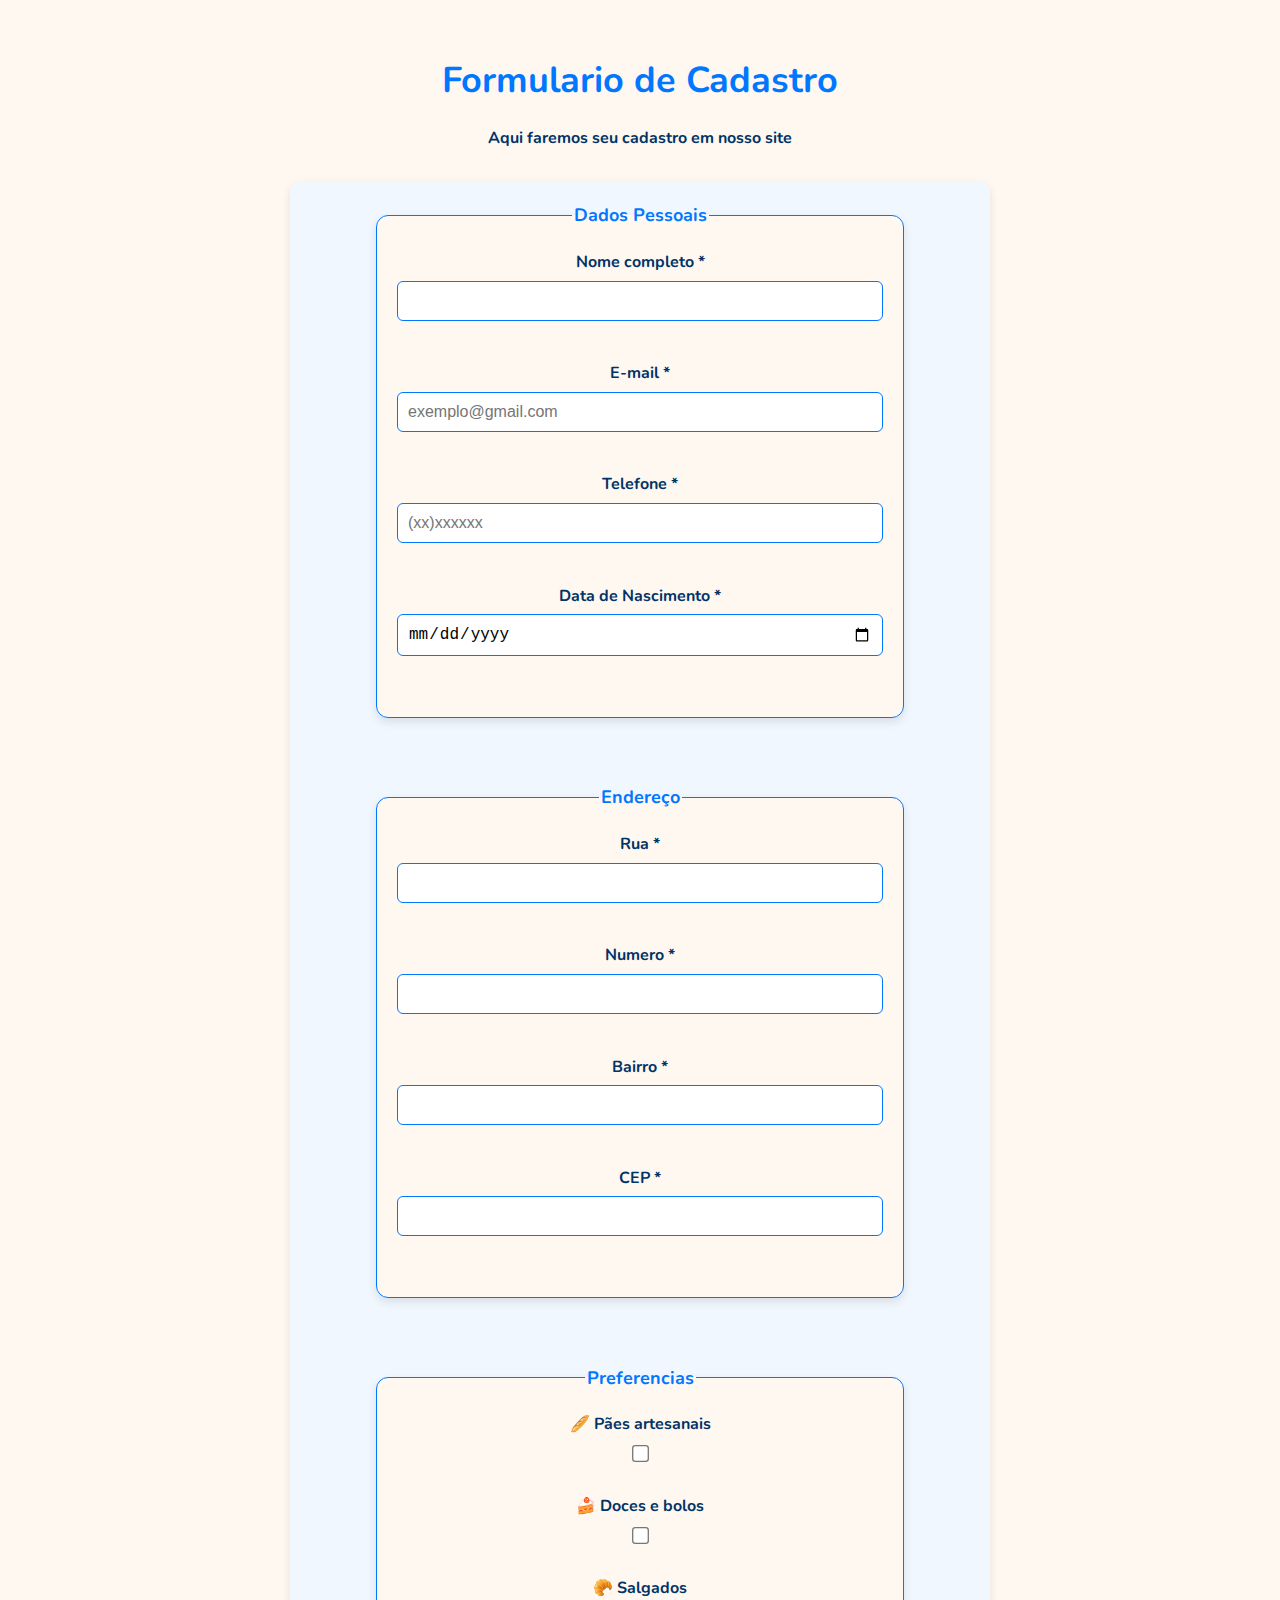
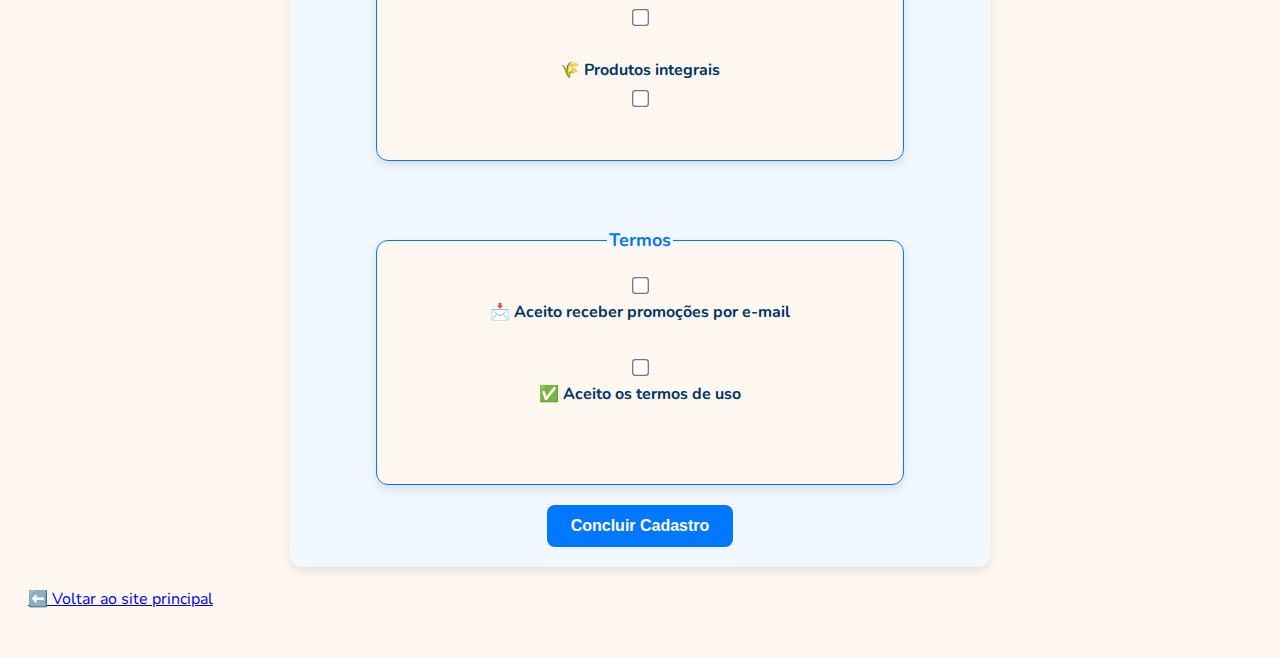
<file: cad.html>
<!DOCTYPE html>
<html lang="en">
<head>
    <meta charset="UTF-8">
    <meta name="viewport" content="width=device-width, initial-scale=1.0">
    <link rel="stylesheet" href="cadastro.css">
    <title>Cadastro do cliente</title>
</head>
<body>
    <header>
        <h1>Formulario de Cadastro</h1>
        <p>Aqui faremos seu cadastro em nosso site</p>
    </header>

    <form action="processa_formulario.php" method="post">
        <fieldset>
            <legend>Dados Pessoais</legend>

            <label for="nome">Nome completo *</label>
            <input type="text" id="nome" name="nome" required><br><br>

            <label for="email">E-mail *</label>
            <input type="email" id="email" name="email" placeholder="exemplo@gmail.com" required><br><br>

            <label for="telefone">Telefone *</label>
            <input type="tel" id="telefone" name="telefone"  pattern="[0-9]{10,11}" required placeholder="(xx)xxxxxx"><br><br>

            <label for="data">Data de Nascimento *</label>
            <input type="date" id="data" name="data" required><br><br>

        </fieldset><br>

        <fieldset>
            <legend>Endereço</legend>
            <label for="rua">Rua *</label>
            <input type="text" id="rua" name="rua" required><br><br>

            <label for="numero">Numero *</label>
            <input type="number" id="numero" name="numero" required><br><br>

            <label for="bairro">Bairro *</label>
            <input type="text" id="bairro" name="bairro" required><br><br>

            <label for="cep">CEP *</label>
            <input type="text" id="cep" name="cep" required><br><br>

        </fieldset><br>

        <fieldset>
            <legend>Preferencias</legend>

            <label for="paes">🥖 Pães artesanais</label>
            <input type="checkbox" id="paes" name="preferencias" value="Pães artesanais"><br><br>

            <label for="doces">🍰 Doces e bolos</label>
            <input type="checkbox" id="doces" name="preferencias" value="Doces e bolos"><br><br>

            <label for="salgados">🥐 Salgados</label>
            <input type="checkbox" id="salgados" name="preferencias" value="Salgados"><br><br>

            <label for="integrais">🌾 Produtos integrais</label>
            <input type="checkbox" id="integrais" name="preferencias" value="Produtos integrais"><br><br>
        </fieldset><br>

        <fieldset>
      <legend>Termos</legend>

      <input type="checkbox" id="promocoes" required>
      <label for="promocoes">📩 Aceito receber promoções por e-mail</label><br>

      <input type="checkbox" id="termos" required>
      <label for="termos">✅ Aceito os termos de uso</label><br><br>
    </fieldset>

    <input type="submit" value="Concluir Cadastro">
    </form>

    <p><a href="index.html">⬅️ Voltar ao site principal</a></p>
</body>
</html>
</file>
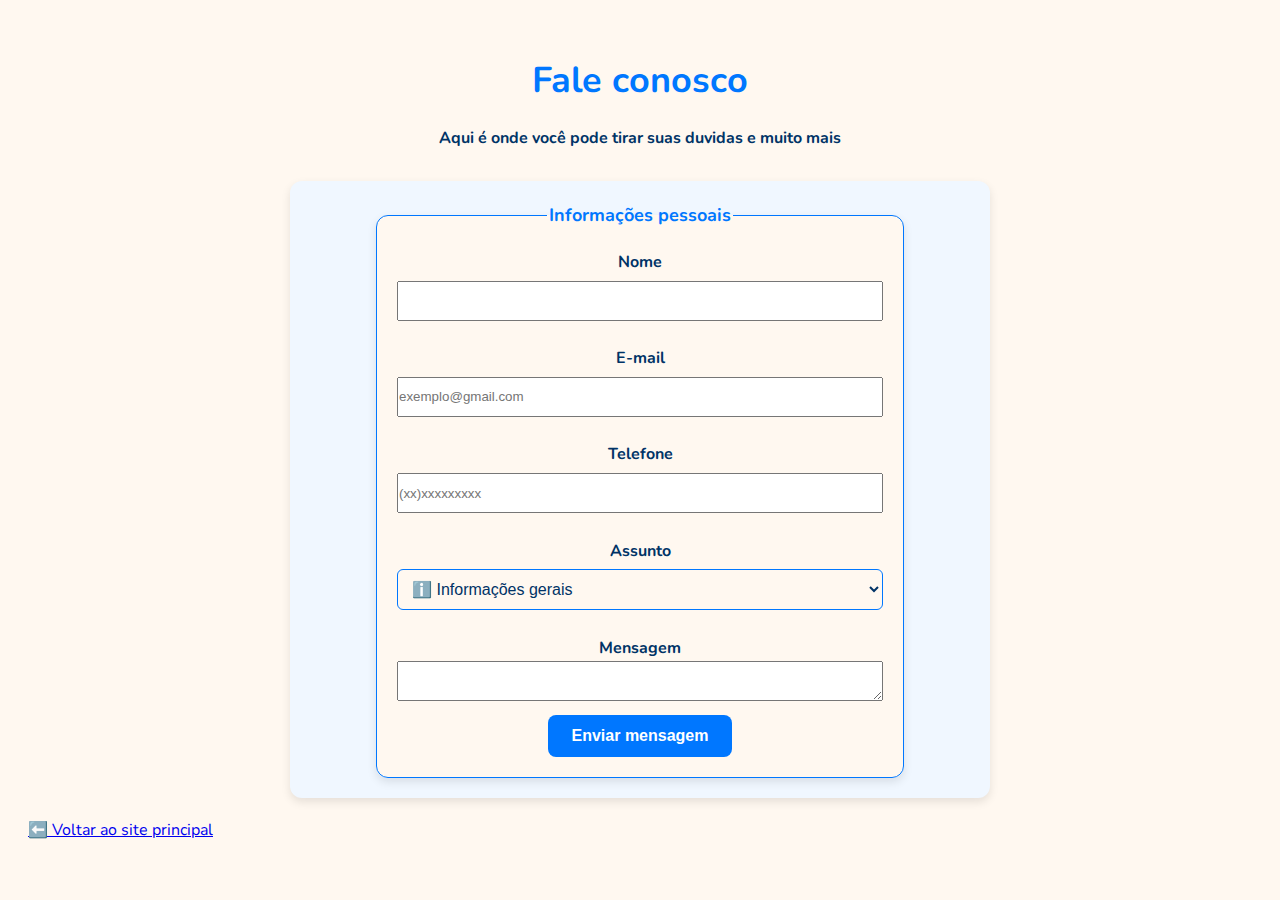
<file: contatoGeral.html>
<!DOCTYPE html>
<html lang="en">
<head>
    <meta charset="UTF-8">
    <meta name="viewport" content="width=device-width, initial-scale=1.0">
    <link rel="stylesheet" href="geral.css">
    <title>Fale conosco</title>
</head>

<body>
    <header>
        <h1>Fale conosco</h1>
        <p>Aqui é onde você pode tirar suas duvidas e muito mais</p>
    </header>
    
    <form action="processa_formulario.php" method="post">
        <fieldset>
             <legend>Informações pessoais</legend>
             
             <label for="nome">Nome</label>
             <input type="text" id="nome" name="nome" required><br><br>

             <label for="email">E-mail</label>
             <input type="email" id="email" name="email" placeholder="exemplo@gmail.com" required><br><br>

             <label for="telefone">Telefone</label>
             <input type="tel" id="telefone" name="telefone"  pattern="[0-9]{10,11}" placeholder="(xx)xxxxxxxxx"><br><br>

            <label for="assunto">Assunto</label>
            <select id="assunto" name="assunto">
                <option>ℹ️ Informações gerais</option>
                <option>⚠️ Reclamação</option>
                <option>💡 Sugestão</option>
                <option>🌟 Elogio</option>
                <option>🎂 Pedido especial</option>
                <option>❓ Outros</option>
            </select><br><br>

            <label for="mensagem">Mensagem
                <textarea id="mensagem" name="mensagem" minlength="10" required></textarea>
            </label>
            
            <input type="submit" value="Enviar mensagem">
        </fieldset>
    </form>

    <p><a href="padaria.html">⬅️ Voltar ao site principal</a></p>
</body>
</html>
</file>
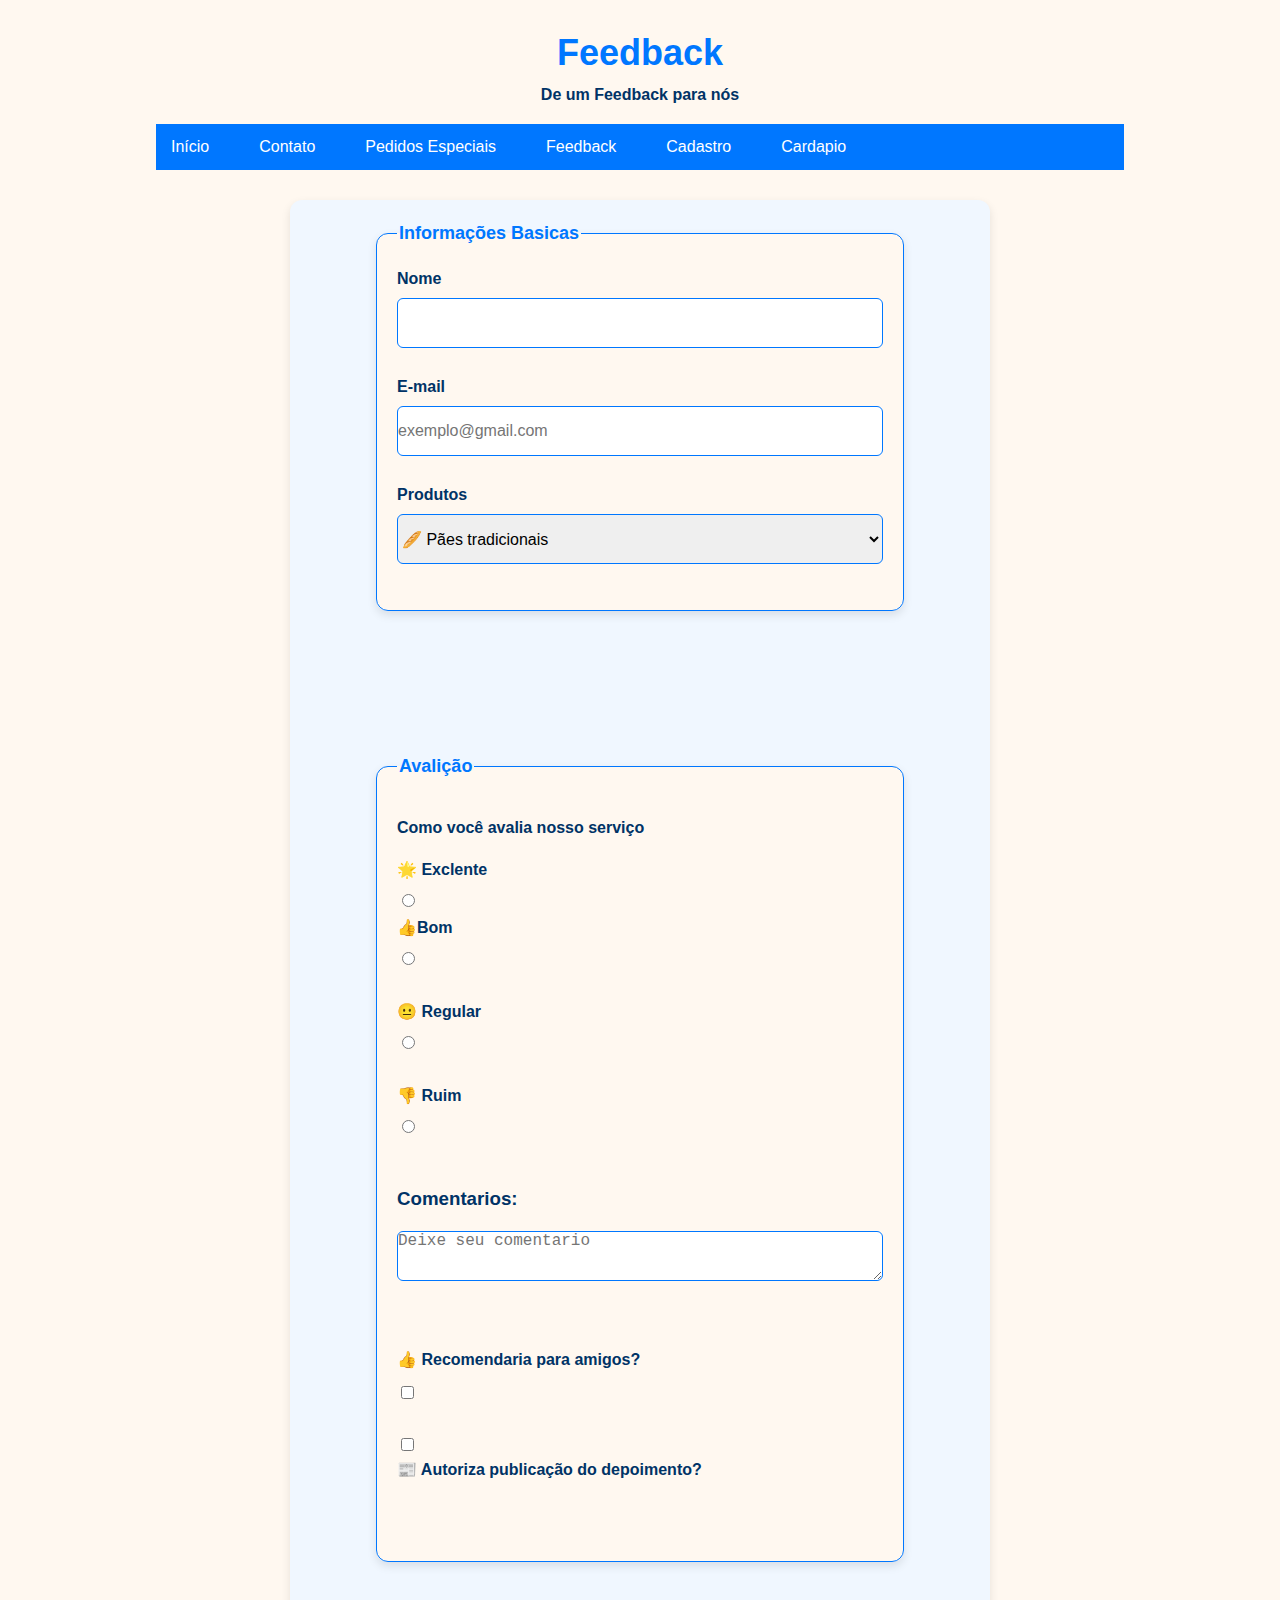
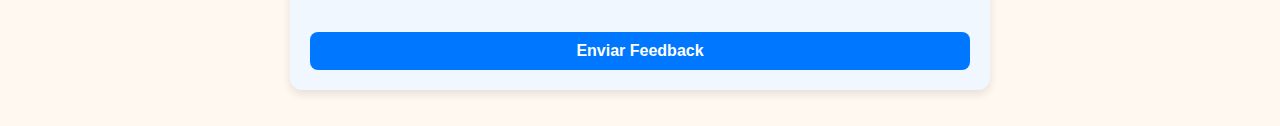
<file: feed.html>
<!DOCTYPE html>
<html lang="en">
<head>
    <meta charset="UTF-8">
    <meta name="viewport" content="width=device-width, initial-scale=1.0">
    <link rel="stylesheet" href="feedback.css">
    <title>Formulário de Feedback</title>
</head>
<body>
    <header>
        <h1>Feedback</h1>
        <p>De um Feedback para nós</p>
        <button class="menu-toggle" aria-label="abrir menu"></button>
          <nav class="main-nav">
            <ul>
                <li><a href="index.html">Início</a></li>
                <li><a href="contatoGeral.html">Contato</a></li>
                <li><a href="pedir.html">Pedidos Especiais</a></li>
                <li><a href="feed.html">Feedback</a></li>
                <li><a href="cad.html">Cadastro</a></li>
                <li><a href="produtos.html">Cardapio</a></li>
            </ul>
        </nav>
    </header>

    <form action="#" method="post">
        <fieldset>
            <legend>Informações Basicas</legend>

            <label for="nome">Nome</label>
            <input type="text" id="nome" name="nome" required><br><br>

            <label for="email">E-mail</label>
            <input type="email" id="email" name="email" placeholder="exemplo@gmail.com" required><br><br>

            <label for="produto">Produtos</label>
            <select id="produto" name="produto">
                <option>🥖 Pães tradicionais</option>
                <option>🍰 Doces e bolos</option>
                <option>🥐 Salgados</option>
                <option>👥 Atendimento</option>
                <option>🏠 Ambiente</option>
                <option>💲 Preços</option>
            </select><br><br>
        </fieldset><br><br>

        <fieldset>
            <legend>Avalição</legend>
            <p>Como você avalia nosso serviço</p>

            <label for="exclente">🌟 Exclente</label>
            <input type="radio" id="exclente" name="avaliacao" value="exclente" required>


            <label for="bom">👍Bom</label>
            <input type="radio" id="bom" name="avaliacao" value="bom" required><br><br>

            <label for="regular">😐 Regular</label>
            <input type="radio" id="regular" name="avaliacao" value="regular" required><br><br> 

            <label for="ruim">👎 Ruim</label>
            <input type="radio" id="ruim" name="avaliacao" value="ruim" required><br><br>

            <h3>Comentarios:</h3>
            <label for="comentarios">
                <textarea id="comentarios" name="comentarios" placeholder="Deixe seu comentario"></textarea>
            </label><br><br>
            
            <label for="recomenda">👍 Recomendaria para amigos?</label>
            <input type="checkbox" id="recomenda" name="recomenda"><br><br>

            
            <input type="checkbox" id="publica" name="publica">
            <label for="publica">📰 Autoriza publicação do depoimento?</label><br><br>

        </fieldset>

        <input type="submit" value="Enviar Feedback">
    </form>
    <script src="script.js"></script>
</body>
</html>
</file>
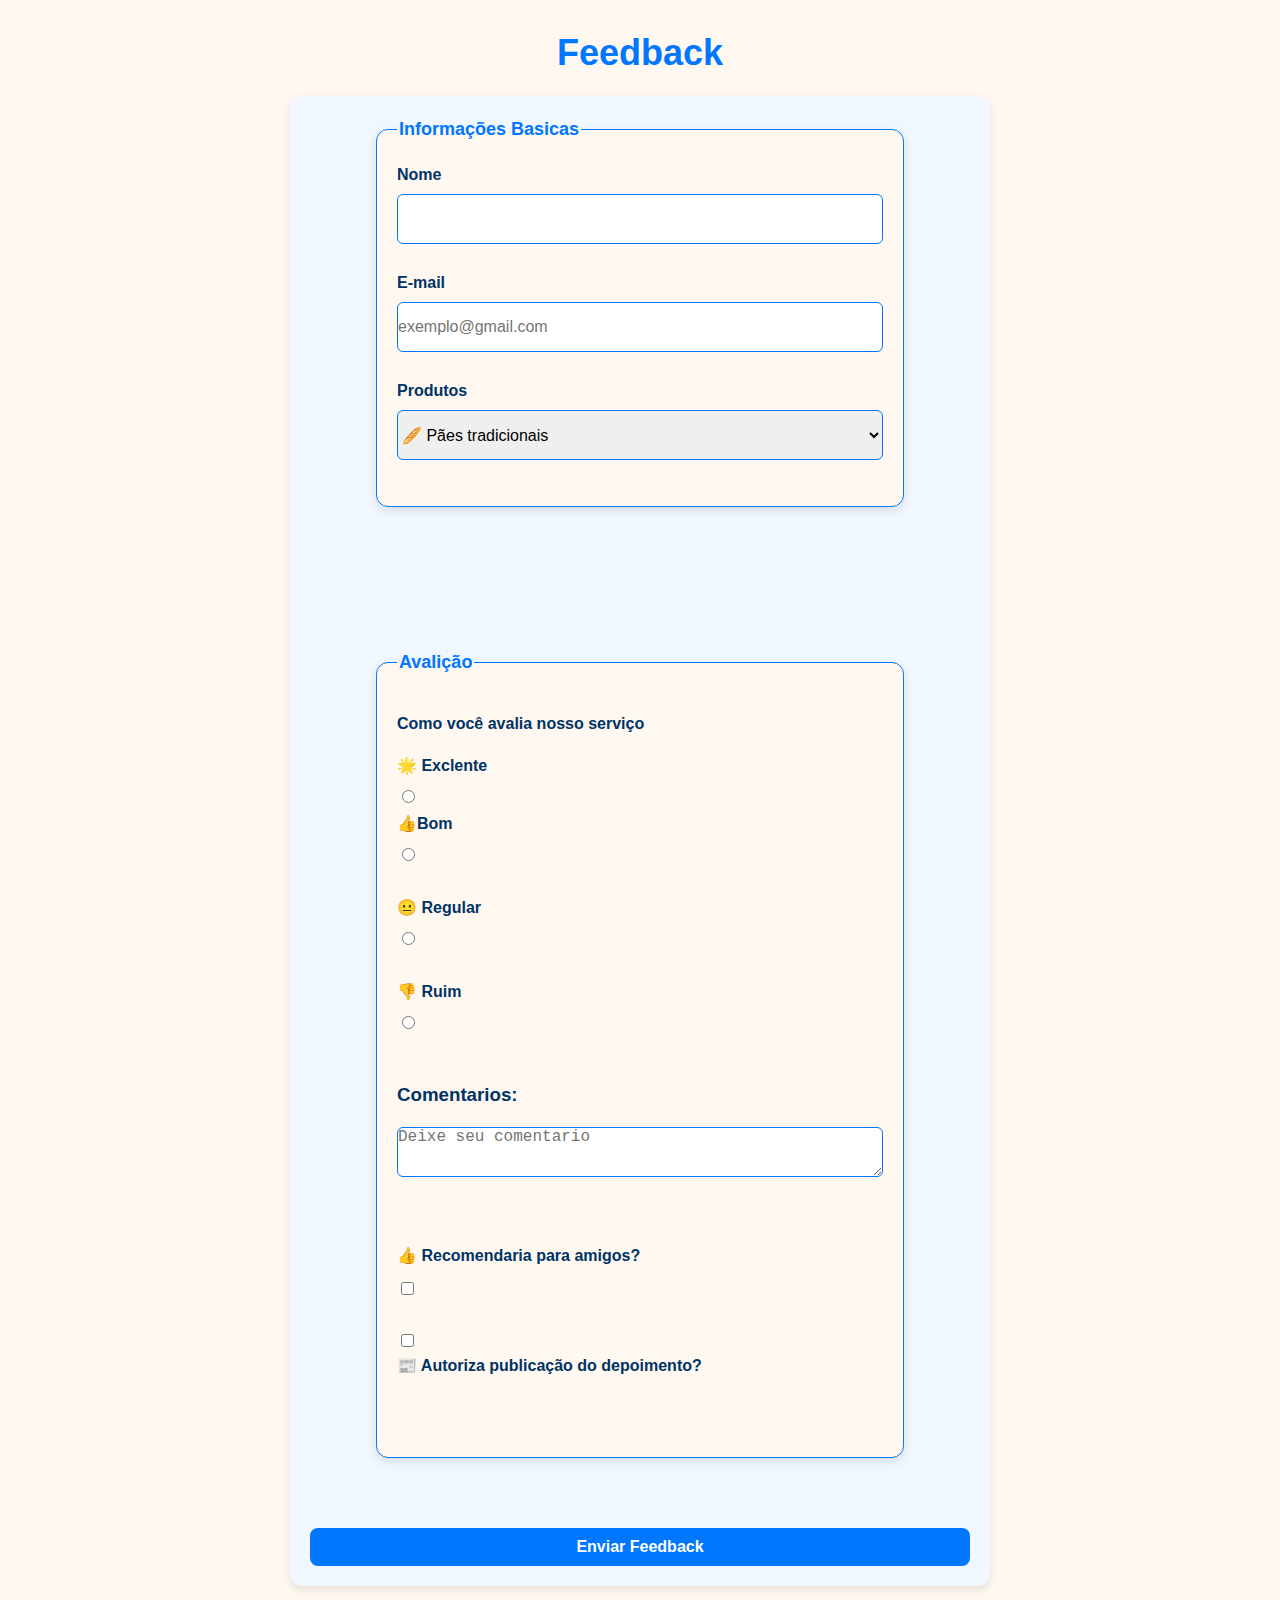
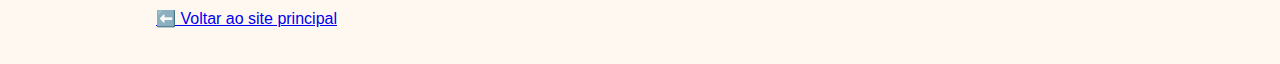
<file: Feedback.html>
<!DOCTYPE html>
<html lang="en">
<head>
    <meta charset="UTF-8">
    <meta name="viewport" content="width=device-width, initial-scale=1.0">
    <link rel="stylesheet" href="feedback.css">
    <title>Formulário de Feedback</title>
</head>
<body>
    <header>
        <h1>Feedback</h1>
    </header>

    <form action="#" method="post">
        <fieldset>
            <legend>Informações Basicas</legend>

            <label for="nome">Nome</label>
            <input type="text" id="nome" name="nome" required><br><br>

            <label for="email">E-mail</label>
            <input type="email" id="email" name="email" placeholder="exemplo@gmail.com" required><br><br>

            <label for="produto">Produtos</label>
            <select id="produto" name="produto">
                <option>🥖 Pães tradicionais</option>
                <option>🍰 Doces e bolos</option>
                <option>🥐 Salgados</option>
                <option>👥 Atendimento</option>
                <option>🏠 Ambiente</option>
                <option>💲 Preços</option>
            </select><br><br>
        </fieldset><br><br>

        <fieldset>
            <legend>Avalição</legend>
            <p>Como você avalia nosso serviço</p>

            <label for="exclente">🌟 Exclente</label>
            <input type="radio" id="exclente" name="avaliacao" value="exclente" required>


            <label for="bom">👍Bom</label>
            <input type="radio" id="bom" name="avaliacao" value="bom" required><br><br>

            <label for="regular">😐 Regular</label>
            <input type="radio" id="regular" name="avaliacao" value="regular" required><br><br> 

            <label for="ruim">👎 Ruim</label>
            <input type="radio" id="ruim" name="avaliacao" value="ruim" required><br><br>

            <h3>Comentarios:</h3>
            <label for="comentarios">
                <textarea id="comentarios" name="comentarios" placeholder="Deixe seu comentario"></textarea>
            </label><br><br>
            
            <label for="recomenda">👍 Recomendaria para amigos?</label>
            <input type="checkbox" id="recomenda" name="recomenda"><br><br>

            
            <input type="checkbox" id="publica" name="publica">
            <label for="publica">📰 Autoriza publicação do depoimento?</label><br><br>

        </fieldset>

        <input type="submit" value="Enviar Feedback">
    </form>

    <p><a href="padaria.html">⬅️ Voltar ao site principal</a></p>
</body>
</html>
</file>
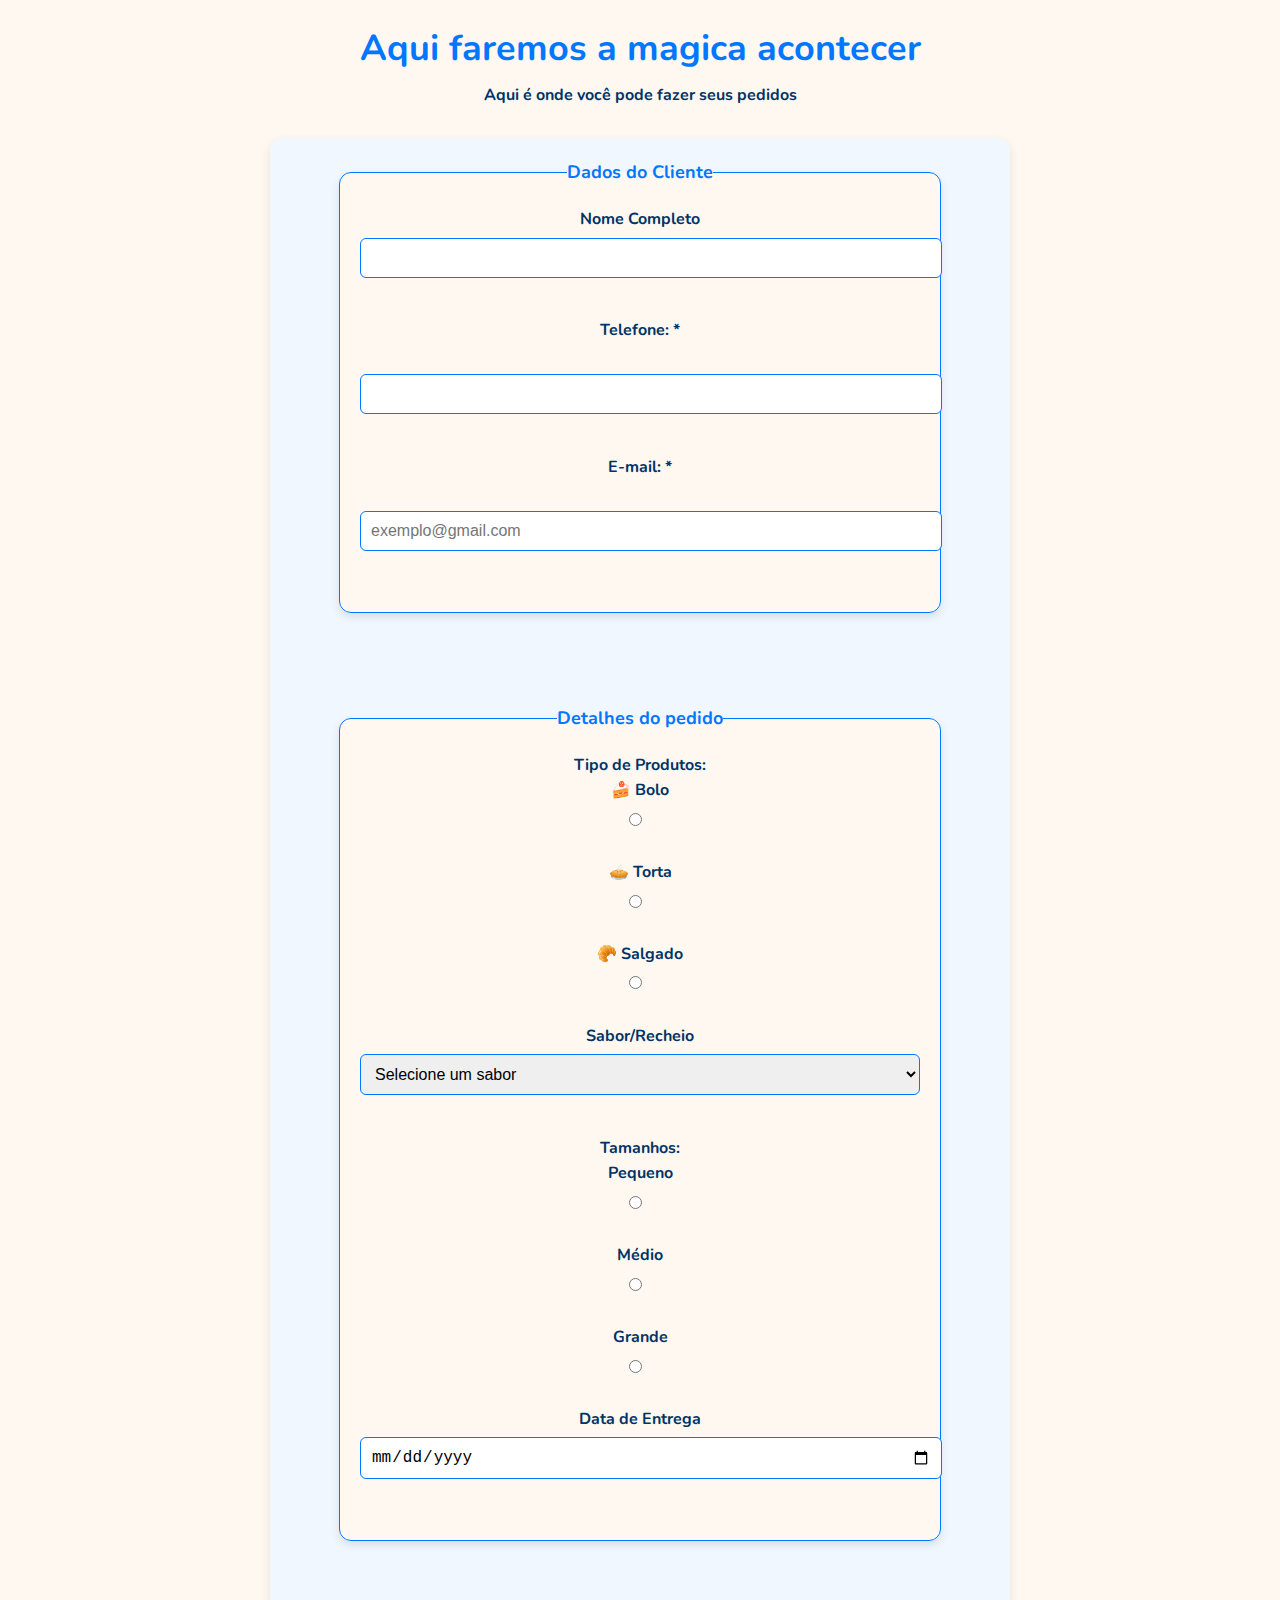
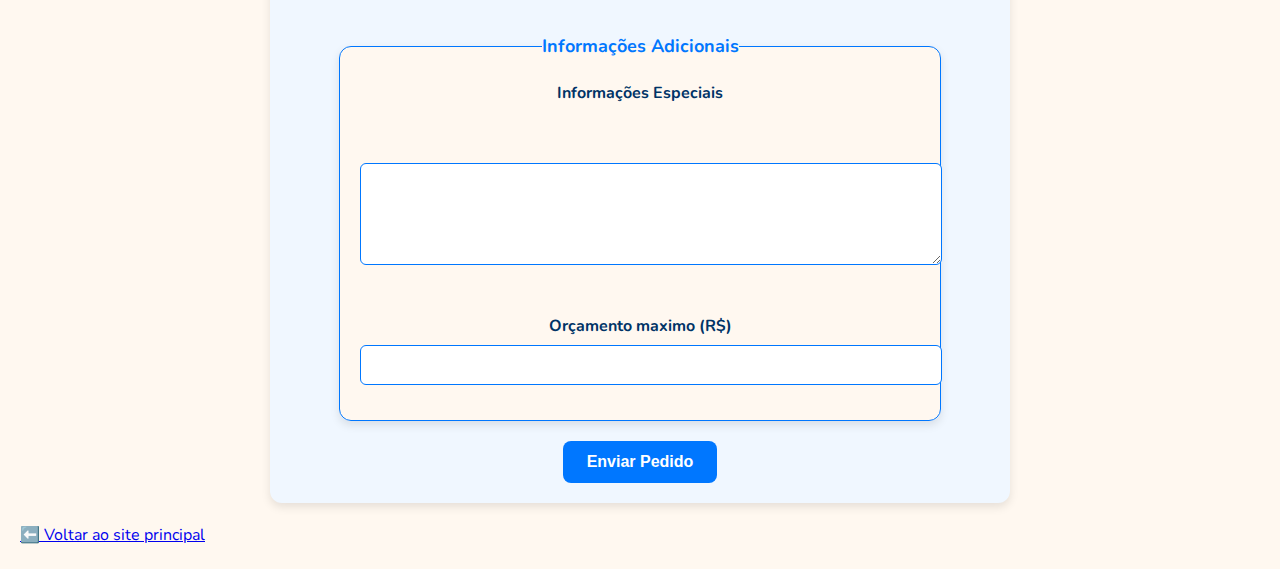
<file: pedidos.html>
<!DOCTYPE html>
<html lang="pt-br">
<head>
    <meta charset="UTF-8">
    <meta name="viewport" content="width=device-width, initial-scale=1.0">
    <link rel="stylesheet" href="pedidos.css">

    <title>Faça seu Pedido aqui!</title>
</head>
<body>
    <header>
        <h1>Aqui faremos a magica acontecer</h1>
        <p>Aqui é onde você pode fazer seus pedidos</p>
    </header>

    <form action="processa_formulario.php" method="post">
        <fieldset>
            <legend>Dados do Cliente</legend>

            <label for="nome">Nome Completo</label>
            <input type="text" id="nome" name="nome" required><br><br>

              <label for="telefone">Telefone: *</label><br>
              <input type="tel" id="telefone" name="telefone" pattern="[0-9]{10,11}" required><br><br>

             <label for="email">E-mail: *</label><br>
              <input type="email" id="email" name="email" required placeholder="exemplo@gmail.com"><br><br>
              
        </fieldset><br><br>

        <fieldset>
            <legend>Detalhes do pedido</legend>
            <p>Tipo de Produtos:</p>

            <label for="bolo">🍰 Bolo</label>
            <input type="radio" id="bolo" name="tipo" value="bolo" required><br><br>

            <label for="torta">🥧 Torta</label>
            <input type="radio" id="torta" name="tipo" value="torta" required><br><br>

            <label for="salgado">🥐 Salgado</label>
            <input type="radio" id="salgado" name="tipo" value="salgado" required><br><br>

            <label for="sabores">Sabor/Recheio</label>
            <select id="sabores" name="sabores">
              <option value="Selecionar">Selecione um sabor</option>
              <option value="chocolate">🍫 Chocolate</option>
              <option value="morango">🍓 Morango</option>
              <option value="baunilha">🍯 Baunilha</option>
              <option value="doce de leite">🥮 Doce de Leite</option>
              <option value="limão">🍋 Limão</option>
              <option value="creme">🍮 Creme</option>
              
            </select><br><br>

            <p>Tamanhos:</p>
            <label for="pequeno">Pequeno</label>
            <input type="radio" id="pequeno" name="tamanho" value="pequeno"><br><br>

            <label for="medio">Médio</label>
            <input type="radio" id="medio" name="tamanho" value="medio"><br><br>

            <label for="grande">Grande</label>
            <input type="radio" id="grande" name="tamanho" value="grande"><br><br>
            
            <label for="DataEntrega">Data de Entrega</label>
            <input type="date" id="DataEntrega" name="data" required><br><br>
        </fieldset><br><br>


        <fieldset>
            <legend>Informações Adicionais</legend>
            <label for="Obs">Informações Especiais</label><br><br>
            <textarea id="Obs" name="obs"></textarea><br><br>

            <label for="orcamento">Orçamento maximo (R$)</label>
            <input type="number" id="orcamento" name="orcamento" min="1.00" step="0.01">

        </fieldset>

        <input type="submit" value="Enviar Pedido">
        
    </form>

     <p><a href="padaria.html">⬅️ Voltar ao site principal</a></p>

</body>
</html>
</file>
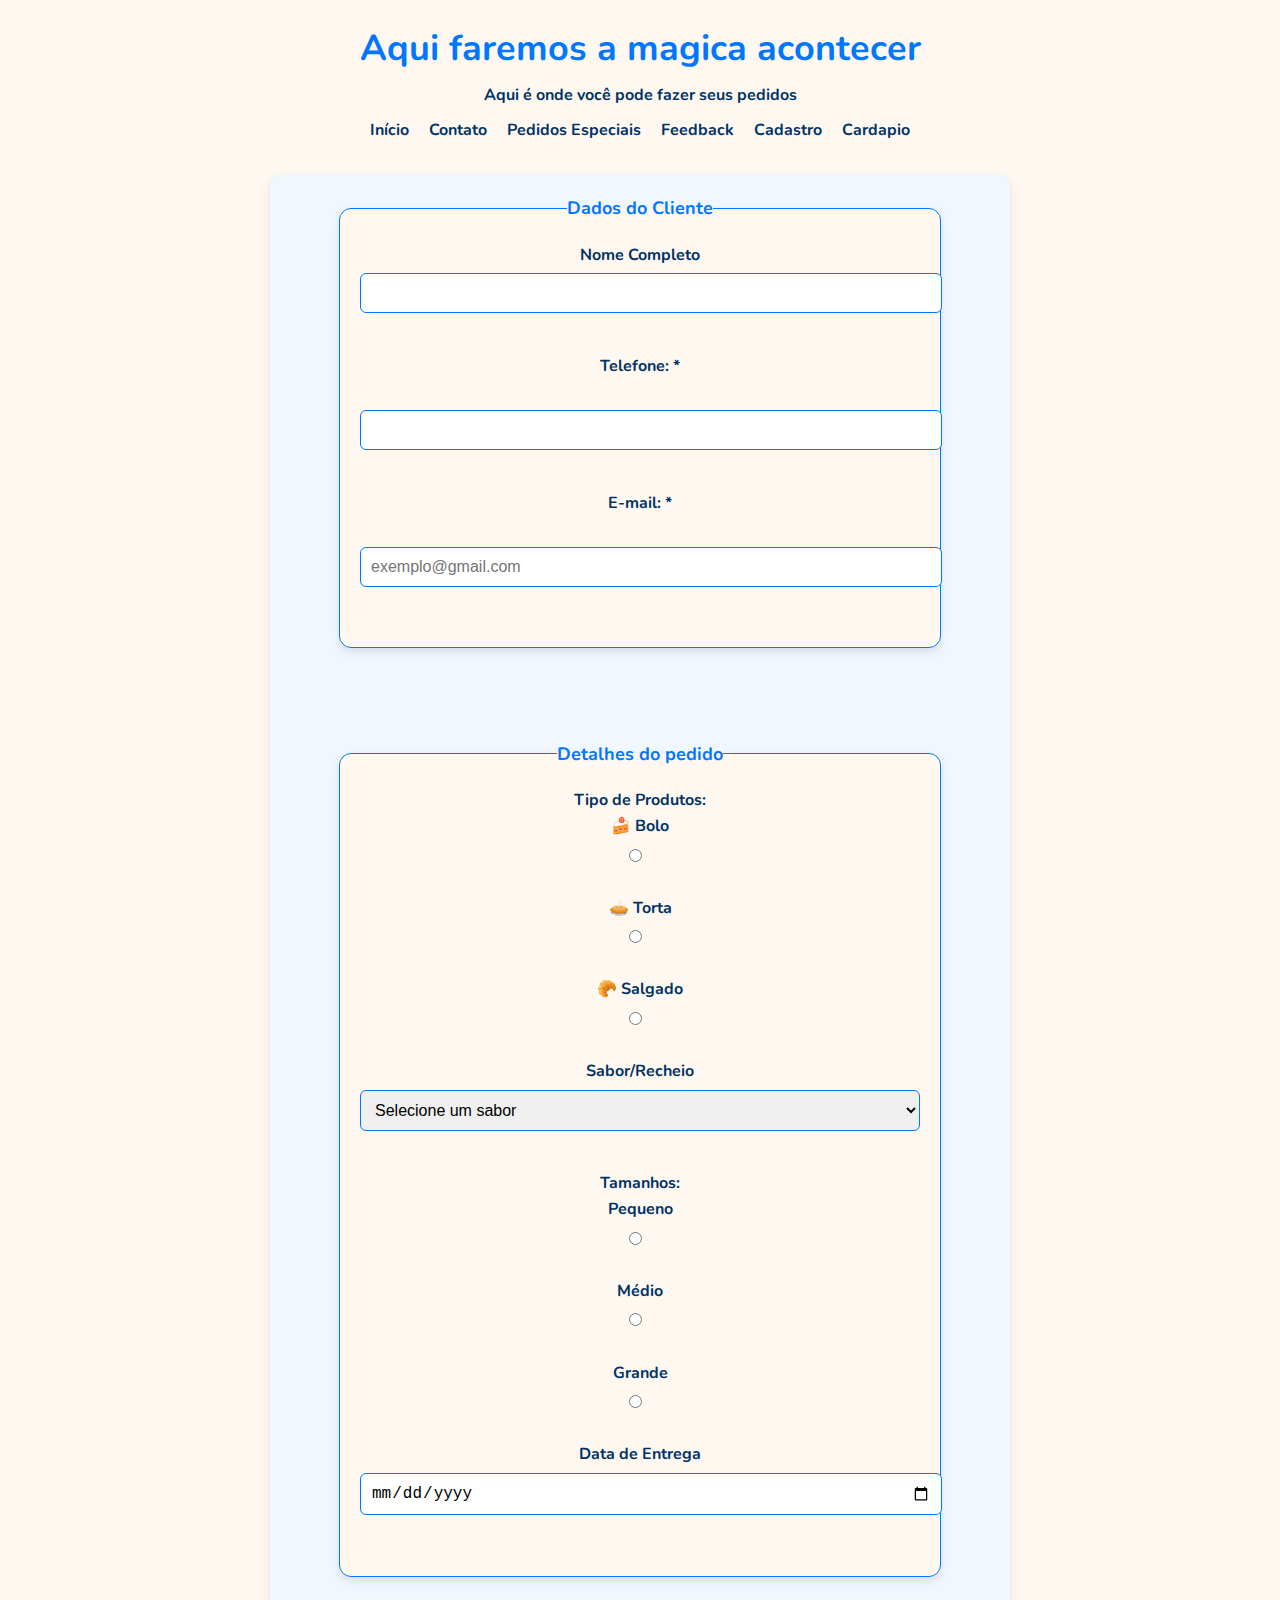
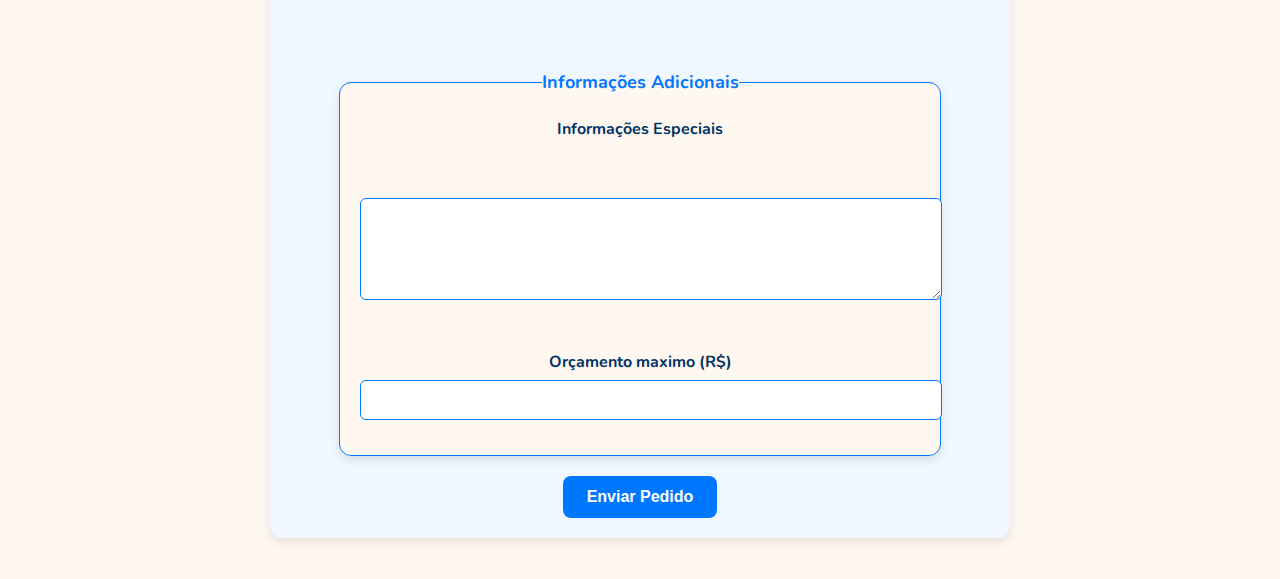
<file: pedir.html>
<!DOCTYPE html>
<html lang="pt-br">
<head>
    <meta charset="UTF-8">
    <meta name="viewport" content="width=device-width, initial-scale=1.0">
    <link rel="stylesheet" href="pedidos.css">

    <title>Faça seu Pedido aqui!</title>
</head>
<body>
    <header>
        <h1>Aqui faremos a magica acontecer</h1>
        <p>Aqui é onde você pode fazer seus pedidos</p>
          <nav class="main-nav">
            <ul>
                <li><a href="index.html">Início</a></li>
                <li><a href="contatoGeral.html">Contato</a></li>
                <li><a href="pedir.html">Pedidos Especiais</a></li>
                <li><a href="feed.html">Feedback</a></li>
                <li><a href="cad.html">Cadastro</a></li>
                <li><a href="produtos.html">Cardapio</a></li>
            </ul>
        </nav>
    </header>

    <form action="processa_formulario.php" method="post">
        <fieldset>
            <legend>Dados do Cliente</legend>

            <label for="nome">Nome Completo</label>
            <input type="text" id="nome" name="nome" required><br><br>

              <label for="telefone">Telefone: *</label><br>
              <input type="tel" id="telefone" name="telefone" pattern="[0-9]{10,11}" required><br><br>

             <label for="email">E-mail: *</label><br>
              <input type="email" id="email" name="email" required placeholder="exemplo@gmail.com"><br><br>
              
        </fieldset><br><br>

        <fieldset>
            <legend>Detalhes do pedido</legend>
            <p>Tipo de Produtos:</p>

            <label for="bolo">🍰 Bolo</label>
            <input type="radio" id="bolo" name="tipo" value="bolo" required><br><br>

            <label for="torta">🥧 Torta</label>
            <input type="radio" id="torta" name="tipo" value="torta" required><br><br>

            <label for="salgado">🥐 Salgado</label>
            <input type="radio" id="salgado" name="tipo" value="salgado" required><br><br>

            <label for="sabores">Sabor/Recheio</label>
            <select id="sabores" name="sabores">
              <option value="Selecionar">Selecione um sabor</option>
              <option value="chocolate">🍫 Chocolate</option>
              <option value="morango">🍓 Morango</option>
              <option value="baunilha">🍯 Baunilha</option>
              <option value="doce de leite">🥮 Doce de Leite</option>
              <option value="limão">🍋 Limão</option>
              <option value="creme">🍮 Creme</option>
              
            </select><br><br>

            <p>Tamanhos:</p>
            <label for="pequeno">Pequeno</label>
            <input type="radio" id="pequeno" name="tamanho" value="pequeno"><br><br>

            <label for="medio">Médio</label>
            <input type="radio" id="medio" name="tamanho" value="medio"><br><br>

            <label for="grande">Grande</label>
            <input type="radio" id="grande" name="tamanho" value="grande"><br><br>
            
            <label for="DataEntrega">Data de Entrega</label>
            <input type="date" id="DataEntrega" name="data" required><br><br>
        </fieldset><br><br>


        <fieldset>
            <legend>Informações Adicionais</legend>
            <label for="Obs">Informações Especiais</label><br><br>
            <textarea id="Obs" name="obs"></textarea><br><br>

            <label for="orcamento">Orçamento maximo (R$)</label>
            <input type="number" id="orcamento" name="orcamento" min="1.00" step="0.01">

        </fieldset>

        <input type="submit" value="Enviar Pedido">
        
    </form>

</body>
</html>
</file>
<file: cadastro.css>
@import url('https://fonts.googleapis.com/css2?family=Nunito:ital,wght@0,200..1000;1,200..1000&display=swap');

*{
    box-sizing: border-box;
}

:root {
    --primary-color: #0077FF;
    --secondary-color: #0055CC;
    --text-color: #003366;
    --bg-color: #fff8f0;
    --highlight-bg: #f0f7ff;
}

body{
    
    font-family: 'Nunito', sans-serif;
    font-size: 16px;
    line-height: 1.6;
    background-color: var(--bg-color);
    padding: 20px;
    color: var(--text-color);
}

header{
    text-align: center;
    margin-bottom: 30px;
}

header h1{
    color: var(--primary-color);
    font-size: 36px;
    margin-bottom: 5px;
}

header p{
    font-weight: bold;
}

.menu-toggle {
    font-size: 24px;
    background: none;
    border: none;
    color: var(--primary-color);
    cursor: pointer;
}

.main-nav {
    display: none;
    background-color: var(--primary-color);
}

.main-nav ul {
    list-style: none;
    padding: 0;
    margin: 0;
}

.main-nav li {
    border-top: 1px solid var(--secondary-color);
}

.main-nav a {
    display: block;
    padding: 12px;
    color: white;
    text-decoration: none;
}

.main-nav a:hover {
    background-color: var(--text-color);
}

/*Menu visivel em telas grandes */

@media(min-width: 768px){
    .menu-toggle{
        display: none;
    }

    .main-nav{
        display: block;
    }

    .main-nav ul{
        display: flex;
        gap: 20px;
    }

    .main-nav li{
        border: none;
    }

    .main-nav a{
        padding: 10px 15px;
    }
}

legend{
    font-weight: bold;
    color: var(--primary-color);
    font-size: 18px;
}

form{
    display: flex;
    flex-direction: column;
    align-items: center;
    text-align: center;
    gap: 20px;
    padding: 20px;
    border-radius: 12px;
    max-width: 700px;
    width: 100%;
    margin: 0 auto 20px auto;
    box-shadow: 0 4px 10px rgba(0, 0, 0, 0.1);
    background-color: var(--highlight-bg);
}

fieldset{
    width: 80%;
    max-width: 700px;
    border: 1px solid var(--primary-color);
    border-radius: 12px;
    background-color: var(--bg-color);
    box-shadow: 0 4px 10px rgba(0, 0, 0, 0.1);
    padding: 20px;
    font-weight: bold;
}

label{
    display: block;
    margin-bottom: 5px;
    font-weight: bold;
    
}

input[type="text"], input[type="email"],input[type="number"], input[type="date"],input[type="tel"]{
    width: 100%;
    padding: 10px;
    border-radius: 6px;
    border: 1px solid var(--primary-color);
    margin-bottom: 15px;
    font-size: 16px;

}

input[type="checkbox"]{
    transform: scale(1.3);
    accent-color: var(--primary-color);
    cursor: pointer;
}

input[type="submit"] {
    background-color: var(--primary-color);
    color: #fff;
    font-weight: bold;
    padding: 12px 24px;
    border: none;
    border-radius: 8px;
    cursor: pointer;
    font-size: 16px;
    transition: background-color 0.3s ease, transform 0.2s ease;
}

input[type="submit"]:hover {
    background-color: var(--secondary-color);
    transform: scale(1.03);
}

/*aqui vao estar todos codigos responsivos*/

@media(max-width: 767px){
    header h1 {
        font-size: 28px;
    }
    header p {
        font-size: 16px;
    }
    .main-nav a {
        padding: 10px;
        font-size: 14px;
    }
}

@media(max-width: 767px){
    form, fieldset {
        width: 90%;
        padding: 15px;
    }
    input[type="text"],
    input[type="email"],
    input[type="tel"],
    input[type="number"],
    input[type="date"],
    select,
    textarea {
        font-size: 14px;
        height: 40px;
    }
    input[type="submit"] {
        font-size: 14px;
        padding: 10px 20px;
    }
}

@media(max-width: 1024px){
    .produtos-container {
        justify-content: center;
    }
}

@media(max-width: 768px){
    .produtos-container {
        flex-direction: column;
        align-items: center;
        gap: 15px;
        margin-left: 0;
    }
    .produto {
        width: 90%;
        padding: 10px;
    }
    .produto img {
        height: 200px;
    }
    button {
        width: 100%;
        font-size: 14px;
        padding: 8px 10px;
    }
}

@media(max-width: 767px){
    footer {
        flex-direction: column;
        font-size: 16px;
        height: auto;
        padding: 20px;
    }
}

img {
    max-width: 100%;
    height: auto;
}

h1 {
    font-size: clamp(24px, 5vw, 36px);
}
</file>
<file: geral.css>
@import url('https://fonts.googleapis.com/css2?family=Nunito:ital,wght@0,200..1000;1,200..1000&display=swap');

*{
    box-sizing: border-box;
}

:root {
    --primary-color: #0077FF;
    --secondary-color: #0055CC;
    --text-color: #003366;
    --bg-color: #fff8f0;
    --highlight-bg: #f0f7ff;
}

body{
    font-size: 16px;
    color: var(--text-color);
    padding: 20px;
    line-height: 1.6;
    background-color: var(--bg-color);
    font-family: 'Nunito', sans-serif;
}

header{
    text-align: center;
    margin-bottom: 30px;
}

header h1{
    color: var(--primary-color);
    font-size: 36px;
    margin-bottom: 5px;
}

.menu-toggle {
    font-size: 24px;
    background: none;
    border: none;
    color: var(--primary-color);
    cursor: pointer;
}

.main-nav {
    display: none;
    background-color: var(--primary-color);
}

.main-nav.active {
    display: block;
}

.main-nav ul {
    list-style: none;
    padding: 0;
    margin: 0;
}

.main-nav li {
    border-top: 1px solid var(--secondary-color);
}

.main-nav a {
    display: block;
    padding: 12px;
    color: white;
    text-decoration: none;
}

.main-nav a:hover {
    background-color: var(--text-color);
}

/*Menu visivel em telas grandes */

@media(min-width: 768px){
    .menu-toggle{
        display: none;
    }

    .main-nav{
        display: block;
    }

    .main-nav ul{
        display: flex;
        gap: 20px;
    }

    .main-nav li{
        border: none;
    }

    .main-nav a{
        padding: 10px 15px;
    }
}

header p{
    font-weight: bold;
}

legend{
    font-weight: bold;
    color: var(--primary-color);
    font-size: 18px;
}

form{
    padding: 20px;
    gap: 20px;
    width: 100%;
    max-width: 700px;
    display: flex;
    flex-direction: column;
    align-items: center;
    text-align: center;
    border-radius: 12px;
    box-shadow: 0 4px 10px rgba(0, 0, 0, 0.1);
    background-color: var(--highlight-bg);
    margin: 0 auto 20px auto;
}

fieldset{
    width: 80%;
    max-width: 700px;
    border: 1px solid var(--primary-color);
    border-radius: 12px;
    background-color: var(--bg-color);
    box-shadow: 0 4px 10px rgba(0, 0, 0, 0.1);
    padding: 20px;
    font-weight: bold;
}

label{
    display: block;
    margin-bottom: 5px;
    font-weight: bold;
}

input[type="text"], input[type="email"], input[type="tel"], textarea{
    width: 100%;
    padding: 0;
    margin: 0;
    height: 40px;
}


input[type="submit"] {
    background-color: var(--primary-color);
    color: #fff;
    font-weight: bold;
    padding: 12px 24px;
    border: none;
    border-radius: 8px;
    cursor: pointer;
    font-size: 16px;
    transition: background-color 0.3s ease, transform 0.2s ease;
}

input[type="submit"]:hover {
    background-color: var(--secondary-color);
    transform: scale(1.03);
}

select{
    width: 100%;
    padding: 10px;
    border-radius: 6px;
    border: 1px solid var(--primary-color);
    background-color: var(--bg-color);
    font-size: 16px;
    color: var(--text-color);
    cursor: pointer;
    transition: 0.3s;
}

select:hover{
    border-color: var(--secondary-color);
    background-color: var(--highlight-bg);
    
}

select:focus{
    outline: none;
    border-color: var(--primary-color);
    box-shadow: 0 0 6px var(--primary-color);
}

/*aqui vao estar todos codigos responsivos*/

@media(max-width: 767px){
    header h1 {
        font-size: 28px;
    }
    header p {
        font-size: 16px;
    }
    .main-nav a {
        padding: 10px;
        font-size: 14px;
    }
}

@media(max-width: 767px){
    form, fieldset {
        width: 90%;
        padding: 15px;
    }
    input[type="text"],
    input[type="email"],
    input[type="tel"],
    input[type="number"],
    input[type="date"],
    select,
    textarea {
        font-size: 14px;
        height: 40px;
    }
    input[type="submit"] {
        font-size: 14px;
        padding: 10px 20px;
    }
}

@media(max-width: 1024px){
    .produtos-container {
        justify-content: center;
    }
}

@media(max-width: 768px){
    .produtos-container {
        flex-direction: column;
        align-items: center;
        gap: 15px;
        margin-left: 0;
    }
    .produto {
        width: 90%;
        padding: 10px;
    }
    .produto img {
        height: 200px;
    }
    button {
        width: 100%;
        font-size: 14px;
        padding: 8px 10px;
    }
}

@media(max-width: 767px){
    footer {
        flex-direction: column;
        font-size: 16px;
        height: auto;
        padding: 20px;
    }
}

img {
    max-width: 100%;
    height: auto;
}

h1 {
    font-size: clamp(24px, 5vw, 36px);
}
</file>
<file: feedback.css>
*{
    box-sizing: border-box;
}

:root{
    --primary-color: #0077FF;
    --secondary-color: #0055CC;
    --text-color: #003366;
    --bg-color: #fff8f0;
    --highlight-bg: #f0f7ff;
}

body{
    font-family: 'Nunito', sans-serif;
    background-color: var(--bg-color);
    color: var(--text-color);
    font-size: 16px;
    line-height: 26px;
    padding: 16px;
    max-width: 1000px;
    margin: 0 auto;
}

header{
    text-align: center;
    margin-bottom: 30px;
}

header h1{
     color: var(--primary-color);
    font-size: 36px;
    margin-bottom: 5px;
}

header p{
    font-weight: bold;
}

.menu-toggle {
    font-size: 24px;
    background: none;
    border: none;
    color: var(--primary-color);
    cursor: pointer;
}

.main-nav {
    display: none;
    background-color: var(--primary-color);
}

.main-nav.active {
    display: block;
}

.main-nav ul {
    list-style: none;
    padding: 0;
    margin: 0;
}

.main-nav li {
    border-top: 1px solid var(--secondary-color);
}

.main-nav a {
    display: block;
    padding: 12px;
    color: white;
    text-decoration: none;
}

.main-nav a:hover {
    background-color: var(--text-color);
}

/*Menu visivel em telas grandes */

@media(min-width: 768px){
    .menu-toggle{
        display: none;
    }

    .main-nav{
        display: block;
    }

    .main-nav ul{
        display: flex;
        gap: 20px;
    }

    .main-nav li{
        border: none;
    }

    .main-nav a{
        padding: 10px 15px;
    }
}
   
form{
    background-color: var(--highlight-bg);
    padding: 20px;
    border-radius: 12px;
    box-shadow: 0 4px 10px rgba(0, 0, 0, 0.1);
    display: flex;
    flex-direction: column;
    gap: 20px;
    max-width: 700px;
    margin: 0px auto 20px auto;
}

fieldset{
   width: 80%;
    max-width: 700px;
    border: 1px solid var(--primary-color);
    border-radius: 12px;
    background-color: var(--bg-color);
    box-shadow: 0 4px 10px rgba(0, 0, 0, 0.1);
    padding: 20px;
    font-weight: bold;
    margin: 0px auto 50px auto;
}

legend{
    font-weight: bold;
    color: var(--primary-color);
    font-size: 18px;
}

label{
    display: block;
    margin-bottom: 6px;
    font-weight: 600;
}

input[type="text"],
input[type="tel"],
input[type="email"],
input[type="date"],
input[type="number"], 
select,
textarea {
   width: 100%;
    padding: 0px;
    border-radius: 6px;
    border: 1px solid var(--primary-color);
    margin-bottom: 0px;
    font-size: 16px;
    height: 50px;
}

input[type="checkbox"] {
    width: auto;       
    padding: 0;         
    margin-right: 8px;  
    vertical-align: middle; 
    accent-color: var(--primary-color); 
}

input[type="submit"] {
    background-color: var(--primary-color);
    color: #fff;
    font-weight: bold;
    padding: 10px 12px;
    border: none;
    border-radius: 8px;
    cursor: pointer;
    font-size: 16px;
    transition: background-color 0.3s ease, transform 0.2s ease;
}

input[type="submit"]:hover {
    background-color: var(--secondary-color);
    transform: scale(1.03);
}

/*aqui vao estar todos codigos responsivos*/

@media(max-width: 767px){
    header h1 {
        font-size: 28px;
    }
    header p {
        font-size: 16px;
    }
    .main-nav a {
        padding: 10px;
        font-size: 14px;
    }
}

@media(max-width: 767px){
    form, fieldset {
        width: 90%;
        padding: 15px;
    }
    input[type="text"],
    input[type="email"],
    input[type="tel"],
    input[type="number"],
    input[type="date"],
    select,
    textarea {
        font-size: 14px;
        height: 40px;
    }
    input[type="submit"] {
        font-size: 14px;
        padding: 10px 20px;
    }
}

@media(max-width: 1024px){
    .produtos-container {
        justify-content: center;
    }
}

@media(max-width: 768px){
    .produtos-container {
        flex-direction: column;
        align-items: center;
        gap: 15px;
        margin-left: 0;
    }
    .produto {
        width: 90%;
        padding: 10px;
    }
    .produto img {
        height: 200px;
    }
    button {
        width: 100%;
        font-size: 14px;
        padding: 8px 10px;
    }
}

@media(max-width: 767px){
    footer {
        flex-direction: column;
        font-size: 16px;
        height: auto;
        padding: 20px;
    }
}

img {
    max-width: 100%;
    height: auto;
}

h1 {
    font-size: clamp(24px, 5vw, 36px);
}
</file>
<file: pedidos.css>
@import url('https://fonts.googleapis.com/css2?family=Nunito:ital,wght@0,200..1000;1,200..1000&display=swap');


*{
    margin: 0;
    padding: 0;
}

:root {
    --primary-color: #0077FF;
    --secondary-color: #0055CC;
    --text-color: #003366;
    --bg-color: #fff8f0;
    --highlight-bg: #f0f7ff;
}

body{
    font-family: 'Nunito', sans-serif;
    background-color: var(--bg-color);
    font-size: 16px;
    line-height: 1.6;
    padding: 20px;
    color: var(--text-color);
   
}

header{
    text-align: center;
    margin-bottom: 30px;
}

header h1{
    font-size: 36px;
    color: var(--primary-color);
    margin-bottom: 5px;
}

header p{
    font-weight: bold;
}

.main-nav ul{
    list-style: none;
    display: flex;
    justify-content: center;
    gap: 20px;
    align-items: center;
    margin: 0;
    padding: 0;
}

.main-nav a{
    text-decoration: none;
    color: var(--text-color);
    transition: 0.3s ease;
    font-weight: bold;
}

.main-nav a:hover{
    color: var(--primary-color);
    cursor: pointer;
}

.main-nav{
    margin: 10px 0;
}

legend{
    font-weight: bold;
    color: var(--primary-color);
    font-size: 18px;
}

form {
    display: flex;
    flex-direction: column;
    text-align: center;
    align-items: center;
    gap: 20px;
    padding: 20px;
    border-radius: 12px;
    max-width: 700px;
    width: 100%;
    margin: 0 auto 20px auto;
    box-shadow: 0 4px 10px rgba(0, 0, 0, 0.1);
    background-color: var(--highlight-bg);

}

fieldset {
    width: 80%;
    max-width: 700px;
    border: 1px solid var(--primary-color);
    font-weight: bold;
    padding: 20px;
    background-color: var(--bg-color);
    border-radius: 12px;
    box-shadow: 0 4px 10px rgba(0, 0, 0, 0.1);
}


label{
    display: block;
    margin-bottom: 5px;
    font-weight: bold;   
}

input[type="text"],input[type="tel"],input[type="email"], input[type="number"],input[type="date"], select, textarea{
    width: 100%;
    padding: 10px;
    border-radius: 6px;
    border: 1px solid var(--primary-color);
    margin-bottom: 15px;
    font-size: 16px;
}

textarea{
    min-height: 80px;
    resize: vertical;
}

input[type="radio"]{
    margin-right: 10px;
}

input[type="submit"] {
    background-color: var(--primary-color);
    color: #fff;
    font-weight: bold;
    padding: 12px 24px;
    border: none;
    border-radius: 8px;
    cursor: pointer;
    font-size: 16px;
    transition: background-color 0.3s ease, transform 0.2s ease;
}

input[type="submit"]:hover {
    background-color: var(--secondary-color);
    transform: scale(1.03);
}
</file>
